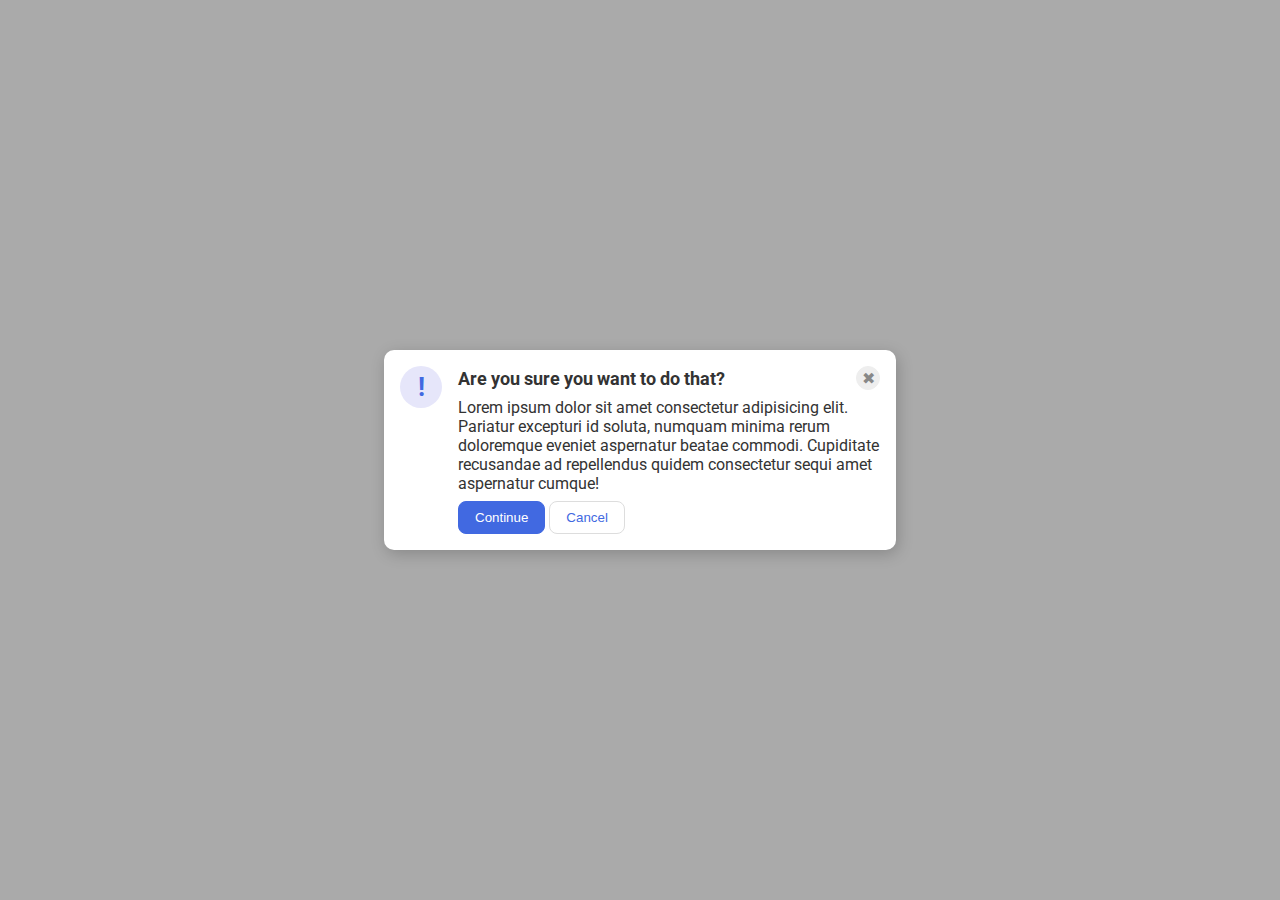
<file: flex/05-flex-modal/index.html>
<!DOCTYPE html>
<html lang="en">
  <head>
    <meta charset="UTF-8">
    <meta http-equiv="X-UA-Compatible" content="IE=edge">
    <meta name="viewport" content="width=device-width, initial-scale=1.0">
    <link rel="stylesheet" href="style.css">
    <title>Modal</title>
  </head>
  <body>
    <div class="modal">
      <div class="icon">!</div>
      
      <div class="container">
        <div class="header">Are you sure you want to do that?
          <button class="close-button">✖</button>
        </div>
      
        <div class="text">Lorem ipsum dolor sit amet consectetur adipisicing elit. Pariatur excepturi id soluta, numquam minima rerum doloremque eveniet aspernatur beatae commodi. Cupiditate recusandae ad repellendus quidem consectetur sequi amet aspernatur cumque!</div>
        <button class="continue">Continue</button>
        <button class="cancel">Cancel</button>
      </div>
    </div>
  </body>
</html>
</file>
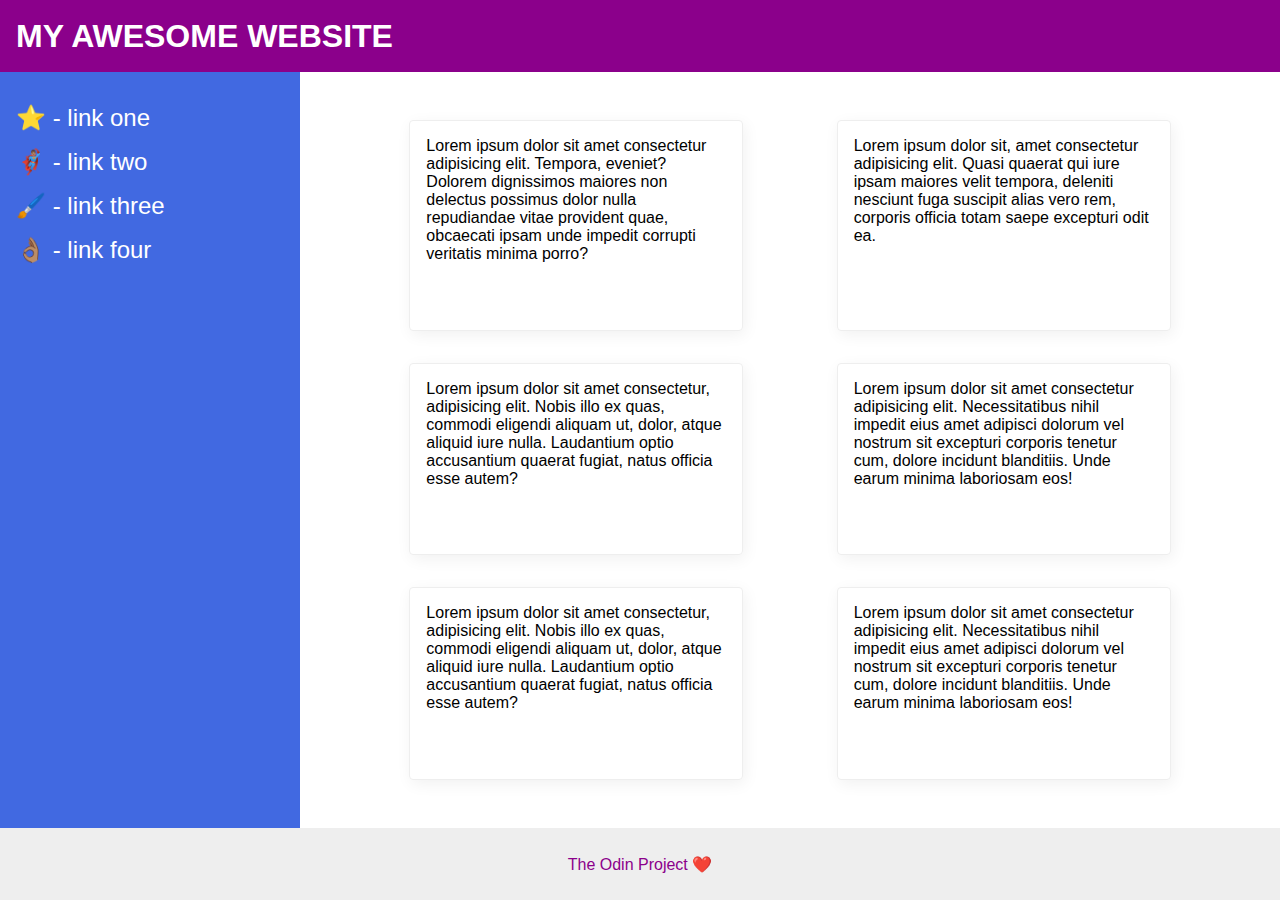
<file: flex/07-flex-layout-2/index.html>
<!DOCTYPE html>
<html lang="en">
  <head>
    <meta charset="UTF-8">
    <meta http-equiv="X-UA-Compatible" content="IE=edge">
    <meta name="viewport" content="width=device-width, initial-scale=1.0">
    <title>The Holy Grail</title>
    <link rel="stylesheet" href="style.css">
  </head>
  <body>
    <div class="header">
      MY AWESOME WEBSITE
    </div>
    
    <div class="body">
      <div class="mid">
        <div class="sidebar">
          <ul>
            <li><a href="#">⭐ - link one</a></li>
            <li><a href="#">🦸🏽‍♂️ - link two</a></li>
            <li><a href="#">🖌️ - link three</a></li>
            <li><a href="#">👌🏽 - link four</a></li>
          </ul>
        </div>
    
        <div class="cards">
          <div class="card">Lorem ipsum dolor sit amet consectetur adipisicing elit. Tempora, eveniet? Dolorem dignissimos maiores non delectus possimus dolor nulla repudiandae vitae provident quae, obcaecati ipsam unde impedit corrupti veritatis minima porro?</div>
          <div class="card">Lorem ipsum dolor sit, amet consectetur adipisicing elit. Quasi quaerat qui iure ipsam maiores velit tempora, deleniti nesciunt fuga suscipit alias vero rem, corporis officia totam saepe excepturi odit ea.</div>
          <div class="card">Lorem ipsum dolor sit amet consectetur, adipisicing elit. Nobis illo ex quas, commodi eligendi aliquam ut, dolor, atque aliquid iure nulla. Laudantium optio accusantium quaerat fugiat, natus officia esse autem?</div>
          <div class="card">Lorem ipsum dolor sit amet consectetur adipisicing elit. Necessitatibus nihil impedit eius amet adipisci dolorum vel nostrum sit excepturi corporis tenetur cum, dolore incidunt blanditiis. Unde earum minima laboriosam eos!</div>
          <div class="card">Lorem ipsum dolor sit amet consectetur, adipisicing elit. Nobis illo ex quas, commodi eligendi aliquam ut, dolor, atque aliquid iure nulla. Laudantium optio accusantium quaerat fugiat, natus officia esse autem?</div>
          <div class="card">Lorem ipsum dolor sit amet consectetur adipisicing elit. Necessitatibus nihil impedit eius amet adipisci dolorum vel nostrum sit excepturi corporis tenetur cum, dolore incidunt blanditiis. Unde earum minima laboriosam eos!</div>
        </div>
      </div>
    </div>
    
    <div class="footer">
      The Odin Project ❤️
    </div>
  </body>
</html>
</file>
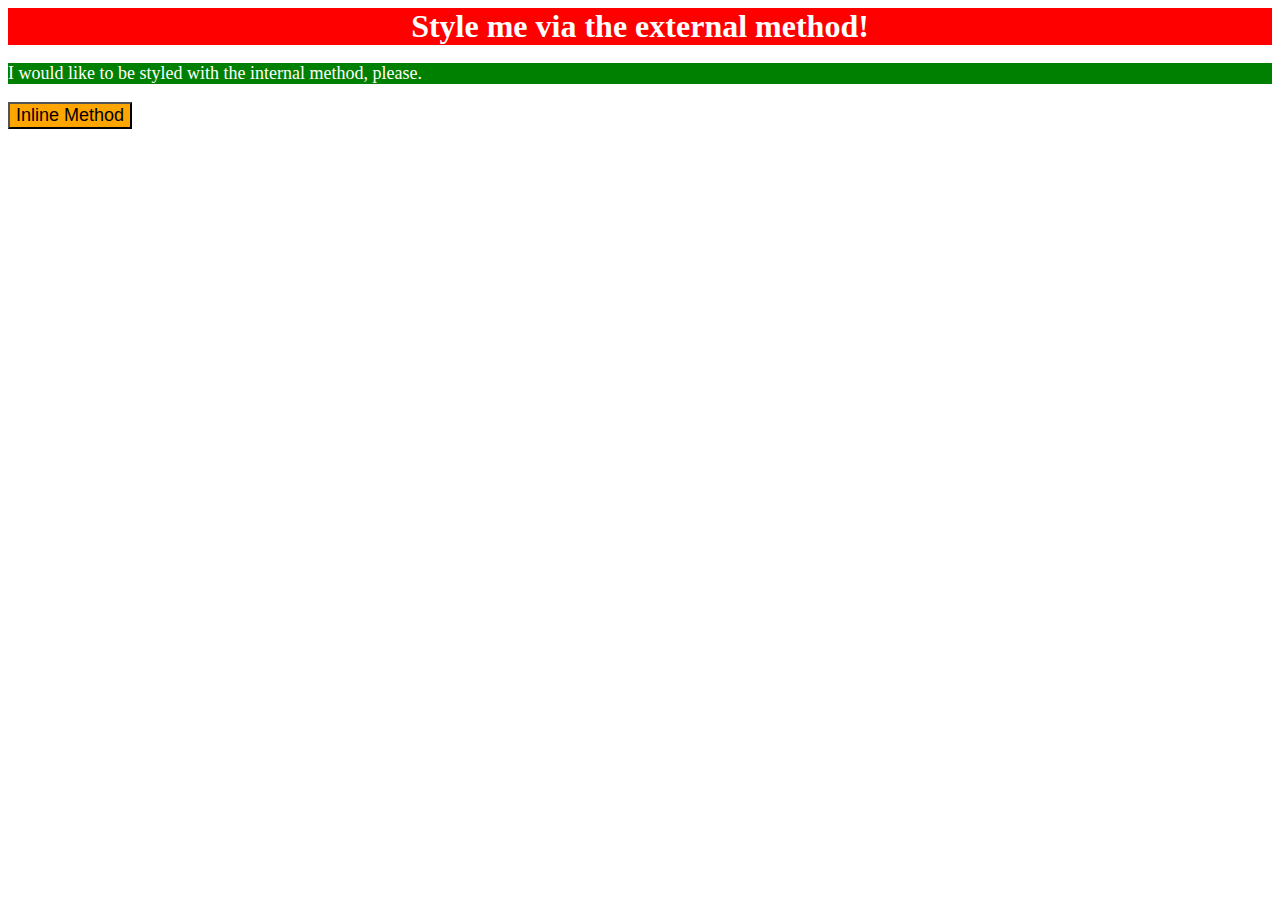
<file: foundations/01-css-methods/index.html>
<!DOCTYPE html>
<html lang="en">
  <head>
    <meta charset="UTF-8">
    <meta http-equiv="X-UA-Compatible" content="IE=edge">
    <meta name="viewport" content="width=device-width, initial-scale=1.0">
    <title>Methods for Adding CSS</title>
    <link rel="stylesheet" href="style.css">

    <style>
      p {
        background-color: green;
        color: white;
        font-size: 18px;
      }
    </style>

  </head>

  <body>
    <div>Style me via the external method!</div>
    <p>I would like to be styled with the internal method, please.</p>
    <button style="background-color: orange; font-size: 18px;">Inline Method</button>
  </body>
</html>
</file>
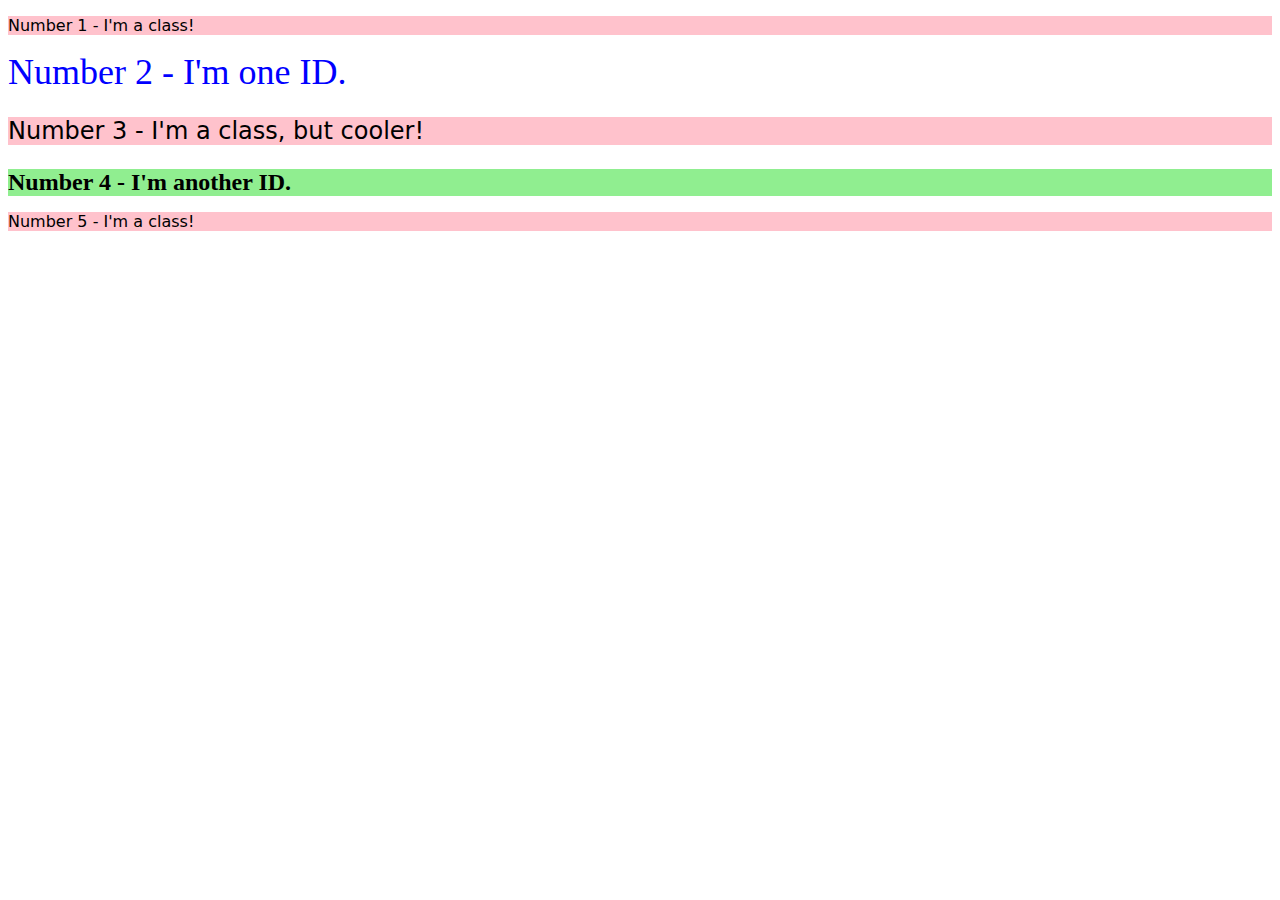
<file: foundations/02-class-id-selectors/index.html>
<!DOCTYPE html>
<html lang="en">
  <head>
    <meta charset="UTF-8">
    <meta http-equiv="X-UA-Compatible" content="IE=edge">
    <meta name="viewport" content="width=device-width, initial-scale=1.0">
    <title>Class and ID Selectors</title>
    <link rel="stylesheet" href="style.css">
  </head>
  <body>
    <p class="odd">Number 1 - I'm a class!</p>
    <div id="num2">Number 2 - I'm one ID.</div>
    <p class="odd fix-font-size">Number 3 - I'm a class, but cooler!</p>
    <div id="num4" class="fix-font-size">Number 4 - I'm another ID.</div>
    <p class="odd">Number 5 - I'm a class!</p>
  </body>
</html>
</file>
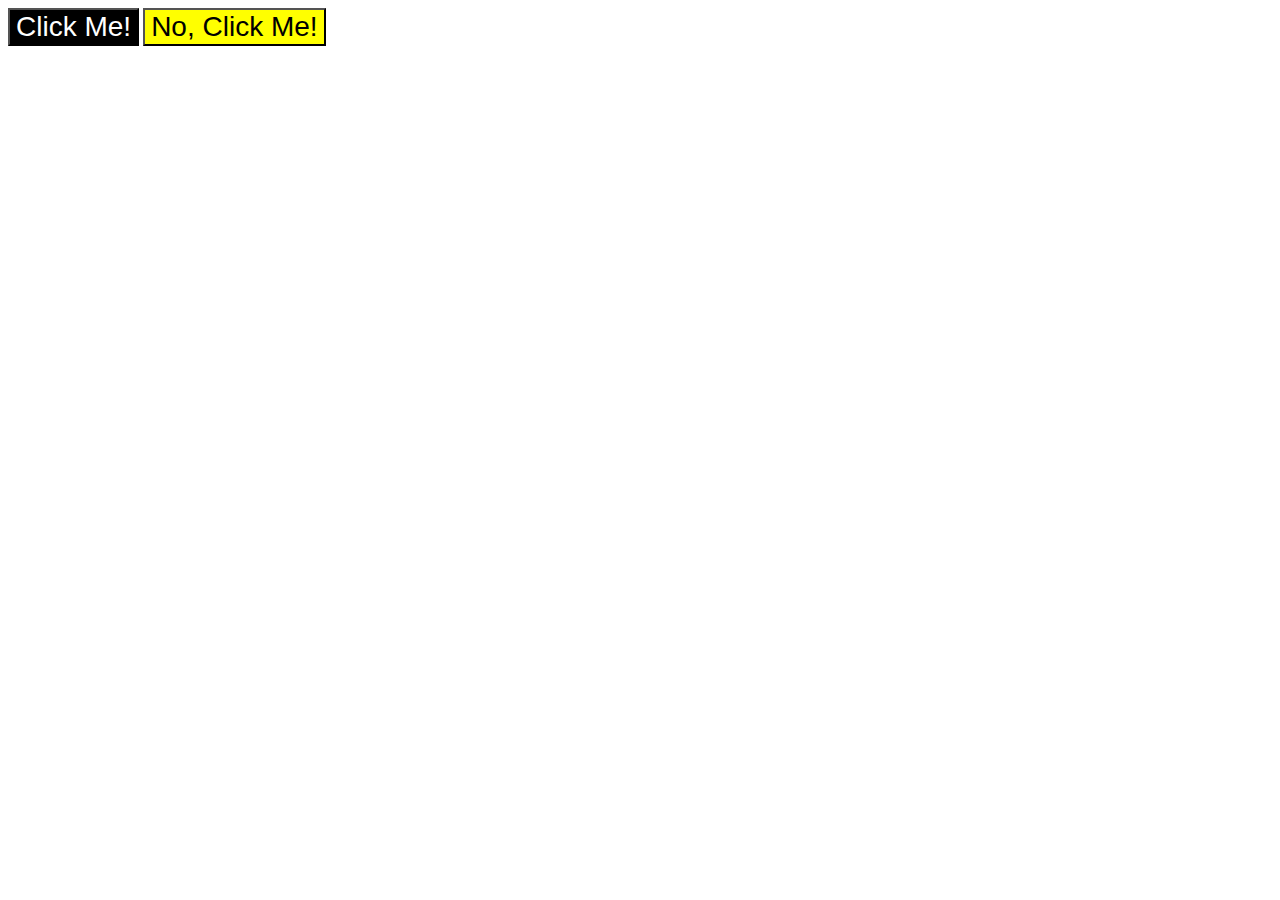
<file: foundations/03-grouping-selectors/index.html>
<!DOCTYPE html>
<html lang="en">
  <head>
    <meta charset="UTF-8">
    <meta http-equiv="X-UA-Compatible" content="IE=edge">
    <meta name="viewport" content="width=device-width, initial-scale=1.0">
    <title>Grouping Selectors</title>
    <link rel="stylesheet" href="style.css">
  </head>
  <body>
    <button class="bw">Click Me!</button>
    <button class="yellow">No, Click Me!</button>
  </body>
</html>
</file>
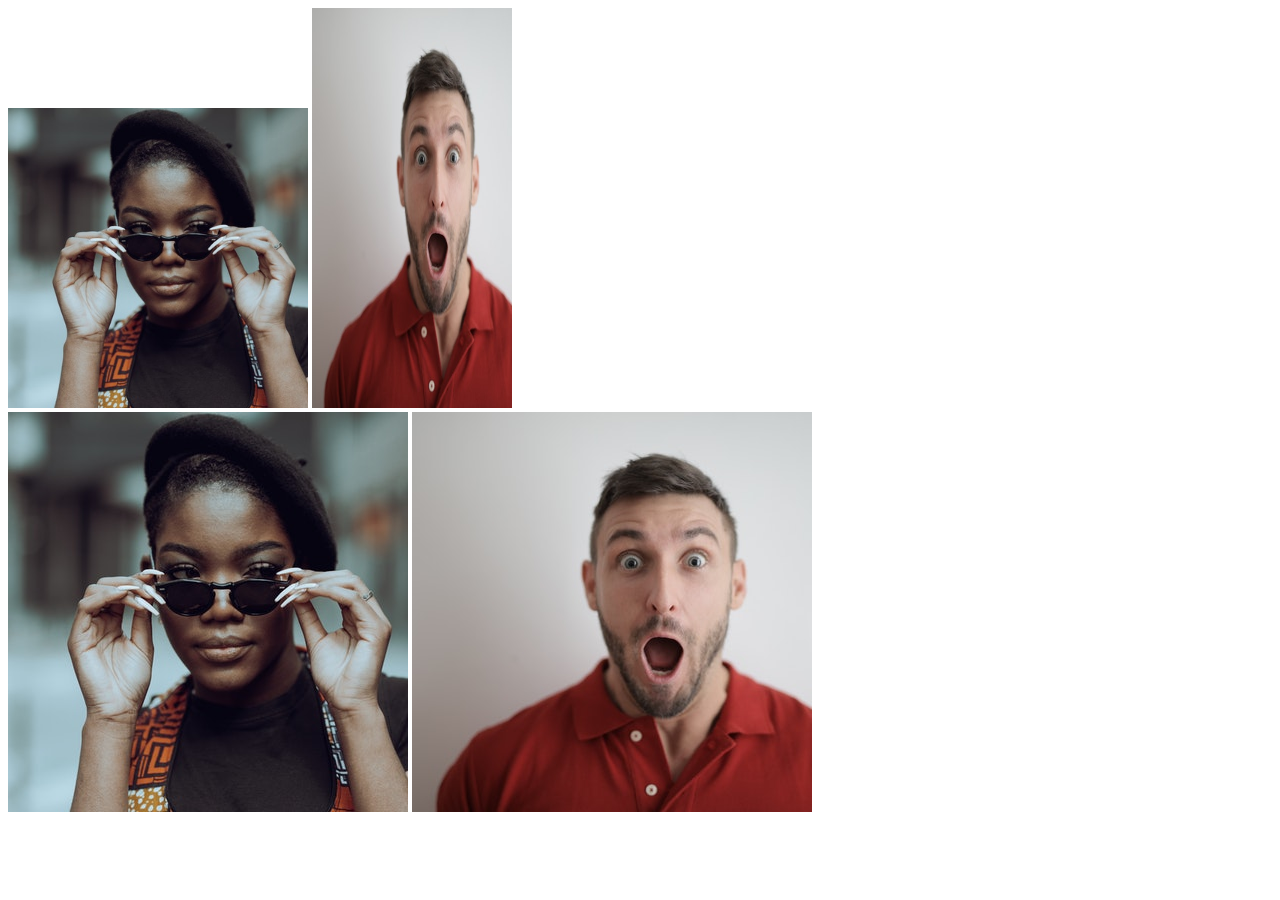
<file: foundations/04-chaining-selectors/index.html>
<!DOCTYPE html>
<html lang="en">
  <head>
    <meta charset="UTF-8">
    <meta http-equiv="X-UA-Compatible" content="IE=edge">
    <meta name="viewport" content="width=device-width, initial-scale=1.0">
    <title>Chaining Selectors</title>
    <link rel="stylesheet" href="style.css">
  </head>
  <body>
    <!-- Check image source path. Review Foundations lesson - Links and Images -->
    <!-- Use the classes BELOW this line -->
    <div>
      <img class="avatar proportioned" src="./images/pexels-katho-mutodo-8434791.jpg" alt="Woman with glasses">
      <img class="avatar distorted" src="./images/pexels-andrea-piacquadio-3777931.jpg" alt="Man with surprised expression">
    </div>
    <!-- Use the classes ABOVE this line -->
    <div>
      <img class="original proportioned" src="./images/pexels-katho-mutodo-8434791.jpg" alt="Woman with glasses">
      <img class="original distorted" src="./images/pexels-andrea-piacquadio-3777931.jpg" alt="Man with surprised expression">
    </div>
  </body>
</html>
</file>
<file: flex/05-flex-modal/style.css>
@import url('https://fonts.googleapis.com/css2?family=Roboto:wght@400;700&display=swap');

html, body {
  height: 100%;
}

body {
  font-family: Roboto, sans-serif;
  margin: 0;
  background: #aaa;
  color: #333;
  /* I'll give you this one for free lol */
  display: flex;
  align-items: center;
  justify-content: center;
}

.modal {
  background: white;
  width: 480px;
  border-radius: 10px;
  box-shadow: 2px 4px 16px rgba(0,0,0,.2);
}

.icon {
  color: royalblue;
  font-size: 26px;
  font-weight: 700;
  background: lavender;
  width: 42px;
  height: 42px;
  border-radius: 50%;
  display: flex;
  align-items: center;
  justify-content: center;
}

.close-button {
  background: #eee;
  border-radius: 50%;
  color: #888;
  font-weight: 400;
  font-size: 16px;
  height: 24px;
  width: 24px;
  display: flex;
  align-items: center;
  justify-content: center;
  border: 1px solid #eee;
  padding: 0;
}

button {
  cursor: pointer;
  padding: 8px 16px;
  border-radius: 8px;
}

button.continue {
  background: royalblue;
  border: 1px solid royalblue;
  color: white;
}

button.cancel {
  background: white;
  border: 1px solid #ddd;
  color: royalblue;
}

.modal {
  display: flex;
  padding: 16px;
  gap: 16px;
}

.icon {
  flex-shrink: 0;
}

.header {
  display: flex;
  justify-content: space-between;
  align-items: center;
  font-size: 18px;
  font-weight: 700;
  margin-bottom: 8px;
}

.text {
  margin-bottom: 8px;
}
</file>
<file: flex/07-flex-layout-2/style.css>
body {
  font-family: -apple-system, BlinkMacSystemFont, 'Segoe UI', Roboto, Oxygen, Ubuntu, Cantarell, 'Open Sans', 'Helvetica Neue', sans-serif;
  margin: 0;
  min-height: 100vh;
}

.header {
  height: 72px;
  background: darkmagenta;
  color: white;
}

.footer {
  height: 72px;
  background: #eee;
  color: darkmagenta;
}

.sidebar {
  width: 300px;
  background: royalblue;
  box-sizing: border-box;
}

.card {
  border: 1px solid #eee;
  box-shadow: 2px 4px 16px rgba(0,0,0,.06);
  border-radius: 4px;
}

/* Change starts here */

.header {
  font-size: 32px;
  font-weight: 900;
  padding: 0 16px;
  display: flex;
  align-items: center;
}

.footer {
  display: flex;
  align-items: center;
  justify-content: center;
}

ul {
  list-style: none;
  padding: 0;
}

a {
  text-decoration: none;
  color: white;
  font-size: 24px;
}

.sidebar {
  padding: 16px;
}
body {
  display: flex;
  flex-direction: column;
  justify-content: space-between;
}

.mid {
  display: flex;
}

.sidebar {
  flex: 0 0 auto;
}

.cards {
  display: flex;
  justify-content: space-evenly;
  padding: 32px;
  flex-wrap: wrap;
}

.card {
  padding: 16px;
  width: 300px;
  margin: 16px;
}

li {
  margin-bottom: 16px;
}

.body {
  display: flex;
  flex: 1;
}
</file>
<file: foundations/01-css-methods/style.css>
div {
    background-color: red;
    color: white;
    font-size: 32px;
    text-align: center;
    font-weight: bold;
}
</file>
<file: foundations/02-class-id-selectors/style.css>
.odd {
    background-color: hsl(350, 100%, 88%);
    font-family: Verdana, "DejaVu Sans", sans-serif;
}

.fix-font-size {
    font-size: 24px
}

#num2 {
    color: rgb(0, 0, 255);
    font-size: 36px;
}

#num4 {
    background-color: #90ee90;
    font-weight: bold;
}
</file>
<file: foundations/03-grouping-selectors/style.css>
.bw {
    background-color: black;
    color: white;
}

.yellow {
    background-color: yellow;
}

.bw,
.yellow {
    font-size: 28px;
    font-family: Helvetica, "Times New Roman", sans-serif;
}
</file>
<file: foundations/04-chaining-selectors/style.css>
/* Add CSS Styling */

.avatar.proportioned {
    width: 300px;
    height: auto;
}

.avatar.distorted {
    width: 200px;
    height: 400px;
}
</file>
